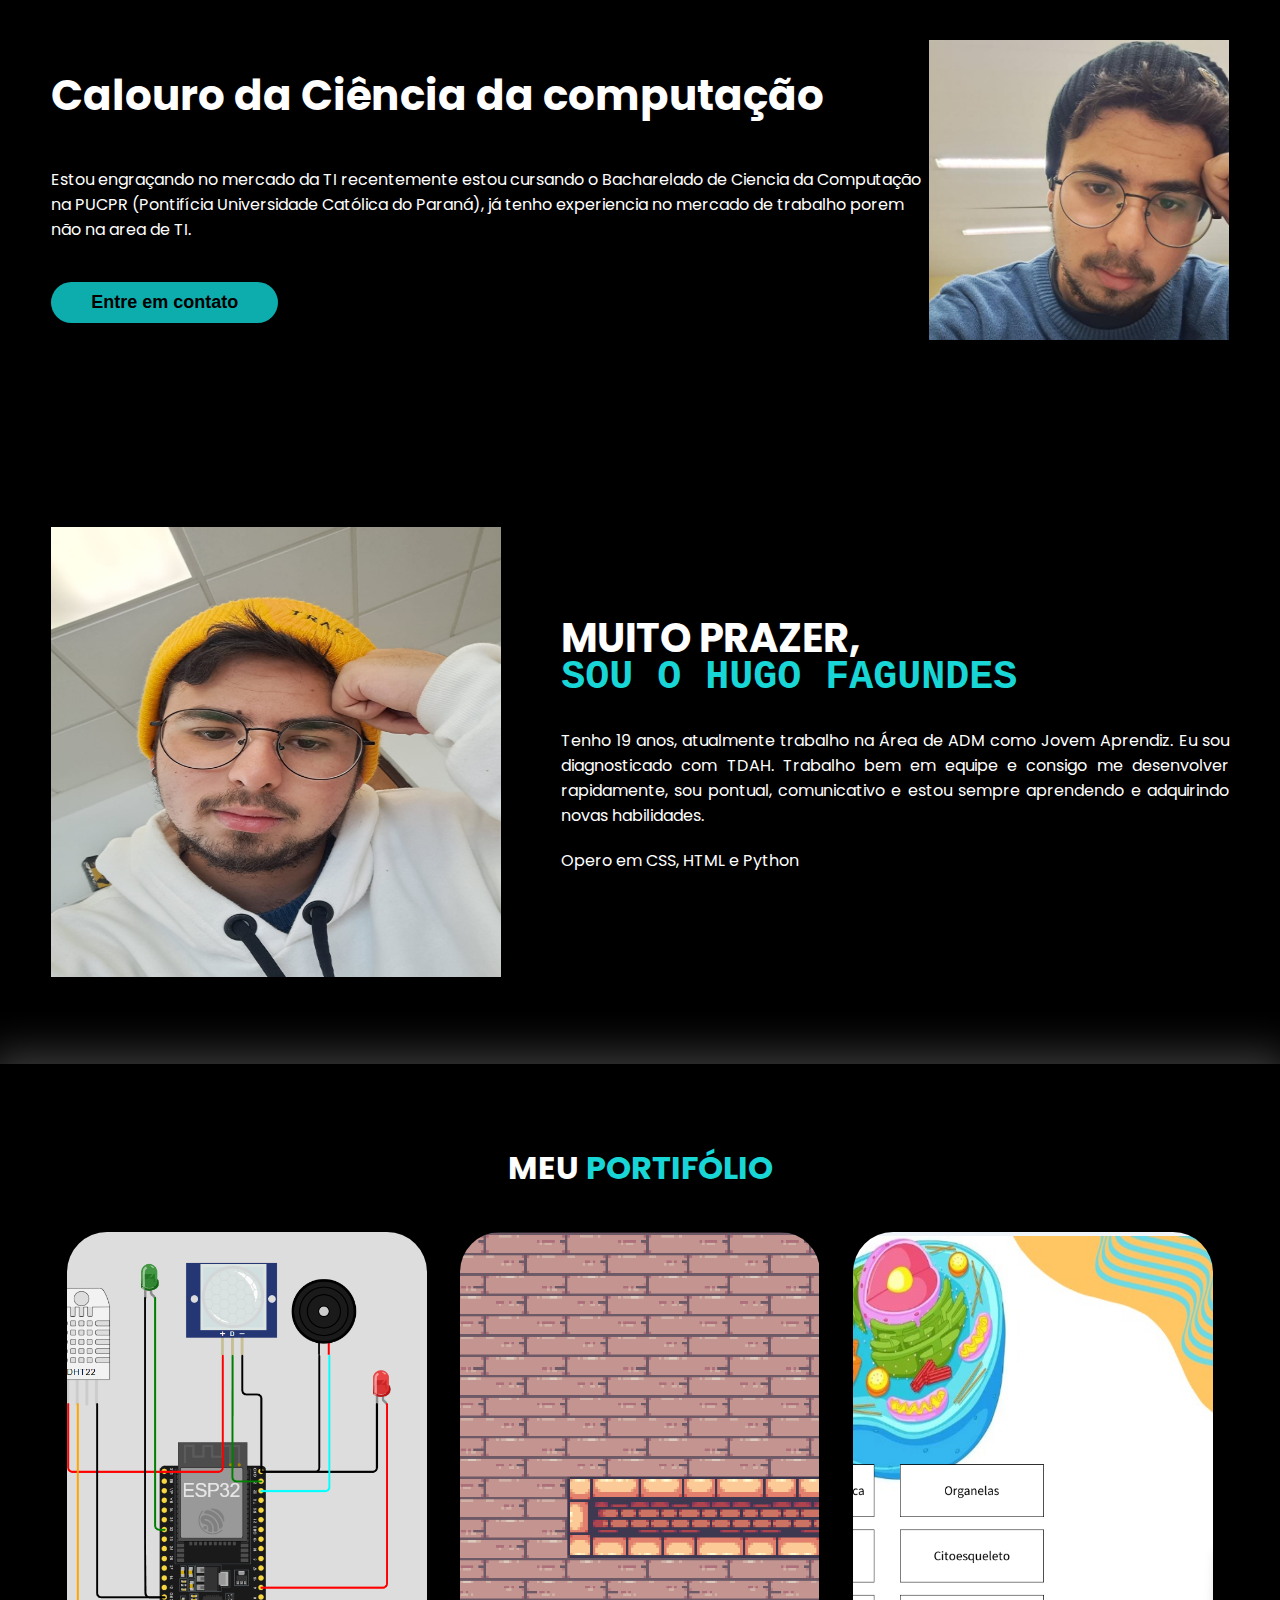
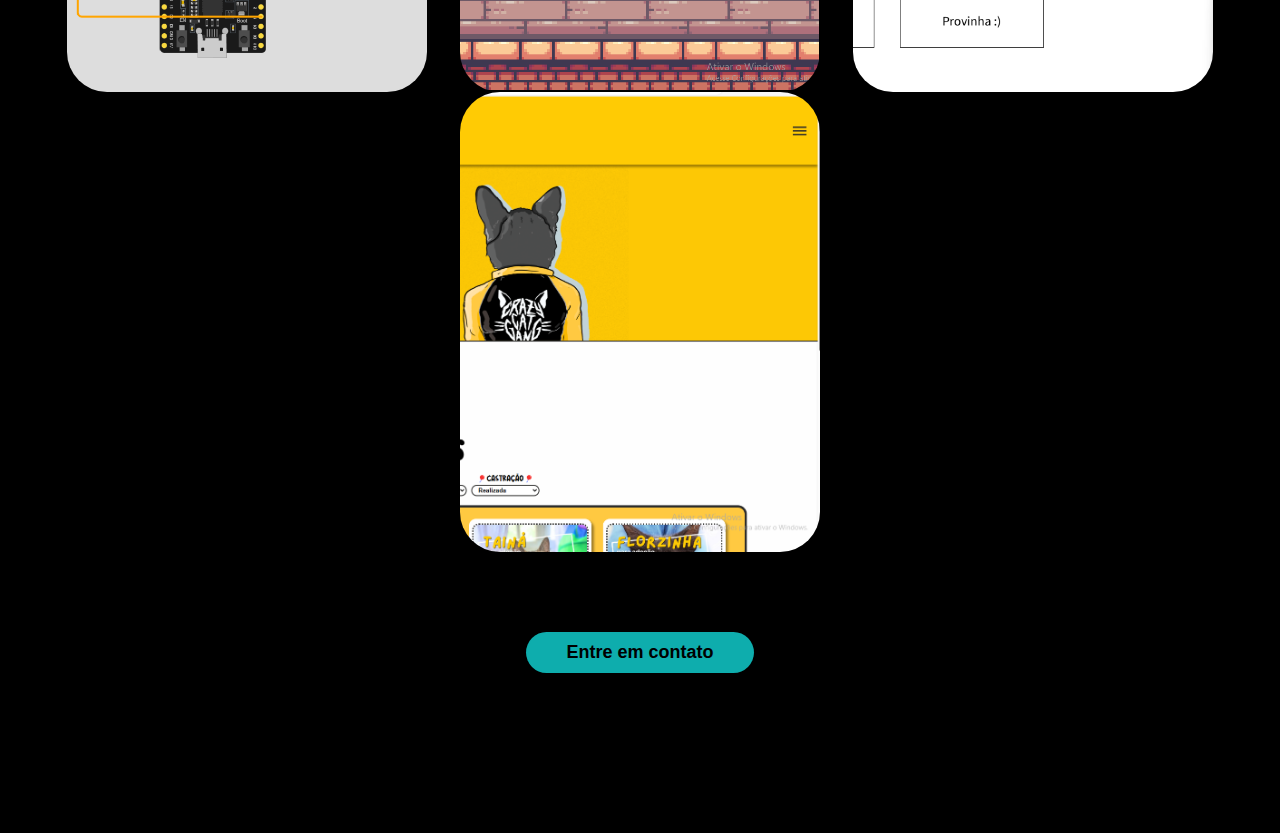
<file: index.html>
<!DOCTYPE html>
<html lang="pt-br">
<head>
    <meta charset="UTF-8">
    <meta name="viewport" content="width=device-width, initial-scale=1.0">
    <title>TDE Hugo</title>
    <link rel="stylesheet" href="css/site.css">
    <!-- Google Fonts -->
    <link rel="preconnect" href="https://fonts.googleapis.com">
    <link rel="preconnect" href="https://fonts.gstatic.com" crossorigin>
    <link href="https://fonts.googleapis.com/css2?family=Poppins:ital,wght@0,100;0,200;0,300;0,400;0,500;0,600;0,700;0,800;0,900&display=swap" rel="stylesheet">
    <!-- Fim do Google Fonts -->
</head>
<body>

    <main>
        <section class="topo-do-site">
            <div class="interfase">
                <div class="flex">
                    <div class="txt-topo-site">
                        <h1>Calouro da Ciência da computação</h1>
                        <p>Estou engraçando no mercado da TI recentemente estou cursando o Bacharelado de Ciencia da Computação na PUCPR 
                            (Pontifícia Universidade Católica do Paraná), já tenho experiencia no mercado de trabalho porem não na area de TI.
                        </p>

                        <div class="contato">
                            <a href="contato/contato.html">
                                <button>Entre em contato</button>
                            </a>
                        </div><!-- contato -->

                    </div><!-- txt-topo-site -->

                    <div class="img-topo-site">
                        <img src="img/eu .jpg" height="300px" width="300px" alt="Imagem Topo Site">
                    </div><!-- img-topo-site -->

                </div><!-- flex -->

            </div><!-- interfase -->

        </section><!-- topo-do-site -->

        <section class="sobre">

            <div class="interfase">

                <div class="flex">
                    <div class="img-sobre">
                        <img src="img/mais um eu .jpg" height="450px" width="450px" alt="Imagem Sobre">
                    </div><!-- img-sobre -->

                    <div class="txt-sobre">
                        <h2>MUITO PRAZER,<samp> SOU O HUGO FAGUNDES</samp></h2>
                        <p> Tenho 19 anos, atualmente trabalho na Área de ADM como Jovem Aprendiz.
                            Eu sou diagnosticado com TDAH.
                            Trabalho bem em equipe e consigo me desenvolver rapidamente, sou pontual, comunicativo e estou sempre aprendendo e adquirindo novas habilidades.
                        </p>
                        <p>Opero em CSS, HTML e Python</p>
                    </div><!-- txt-sobre -->

                </div> <!-- flex -->

            </div> <!-- interfase -->

        </section><!-- sobre -->

        <section class="portifolio">
            <div class="interfase">
                <h2 class="titulo">MEU <span>PORTIFÓLIO</span></h2>
                <div class="flex">
                    
                    <div class="img-port" style="background-image: url('img/Captura de tela 2024-06-16 211109.png');">
                        <div class="overlay">
                            <a href="https://wokwi.com/projects/400222192523893761">
                                Alarme de Incéndio
                            </a></div>
                    </div><!-- alarme -->

                    <div class="img-port" style="background-image: url('img/samucatch.png');">
                        <div class="overlay">
                            <a href="https://editor.construct.net/?startTour" target="_blank">
                                samucatch
                            </a>
                        </div>
                    </div><!-- jogo -->
                    
                    <div class="img-port" style="background-image: url('img/celula.png');">
                        <div class="overlay">
                            <a href="Celula/celulas.html" target="_blank">célula Animal</a>
                        </div>
                    </div><!-- célula -->

                    <div class="img-port" style="background-image: url('img/gatos.png');">
                        <div class="overlay">
                            <a href="gatos/gatos.html" target="_blank">ONG CCG</a>
                        </div>
                    </div><!-- gatos --> 
                </div><!-- flex -->
            </div><!-- interfase -->
            <div class="contato-baixo">
                <div class="contato">
                    <a href="contato/contato.html" target="_blank">
                        <button>Entre em contato</button>
                    </a>
                </div><!-- contato -->

            </div><!-- contato-baixo -->
            
        </section><!-- portifolio -->
        
    </main>
</body>
</html>
</file>
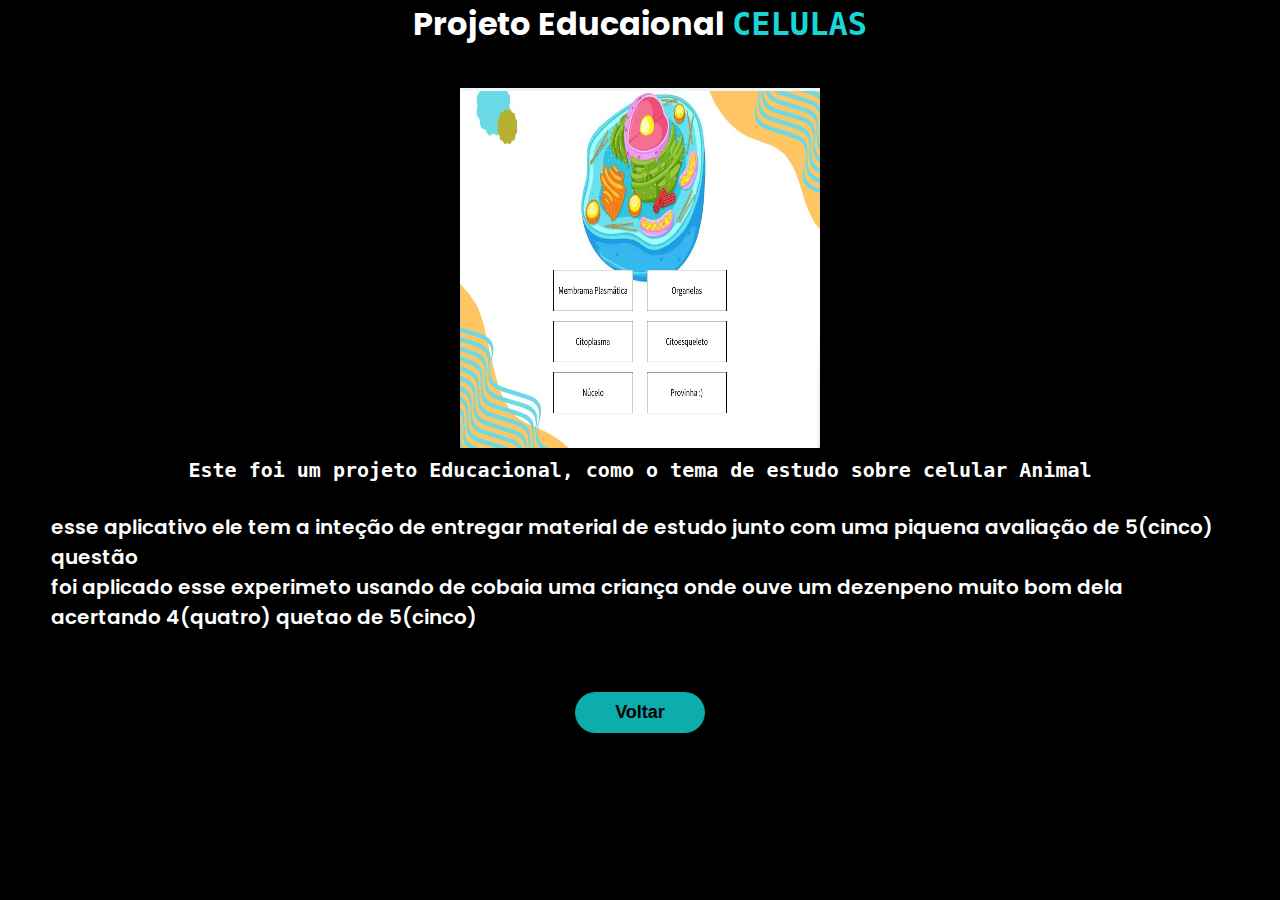
<file: Celula/celulas.html>
<!DOCTYPE html>
<html lang="en">
<head>
    <meta charset="UTF-8">
    <meta name="viewport" content="width=device-width, initial-scale=1.0">
    <title>Celulas</title>
    <link rel="stylesheet" href="../css/celula.css">
</head>
<body>
    <main>
        <section class="formulario">

            <div class="titulo">Projeto Educaional <samp>CELULAS</samp></div>

            <div class="img-port">
                <img src="../img/celula.png" width="360px" height="360px"> 
            </div>
            

            <div class="txt-celula">
                <p><samp>Este foi um projeto Educacional, como o tema de estudo sobre celular Animal</samp> </p>
                <br>
                <p>esse aplicativo ele tem a inteção de entregar material de estudo junto com uma piquena avaliação de 5(cinco) questão</p>
                <p>foi aplicado esse experimeto  usando de cobaia uma criança onde ouve um dezenpeno muito bom dela  acertando 4(quatro) quetao de 5(cinco)</p>
                
            </div>

            <div class="voltar">
                <a href="../portifoli.html">
                    <button>Voltar</button>
                </a>
            </div>
        </section><!-- Formulario -->
    </main>
</body>
</html>
</file>
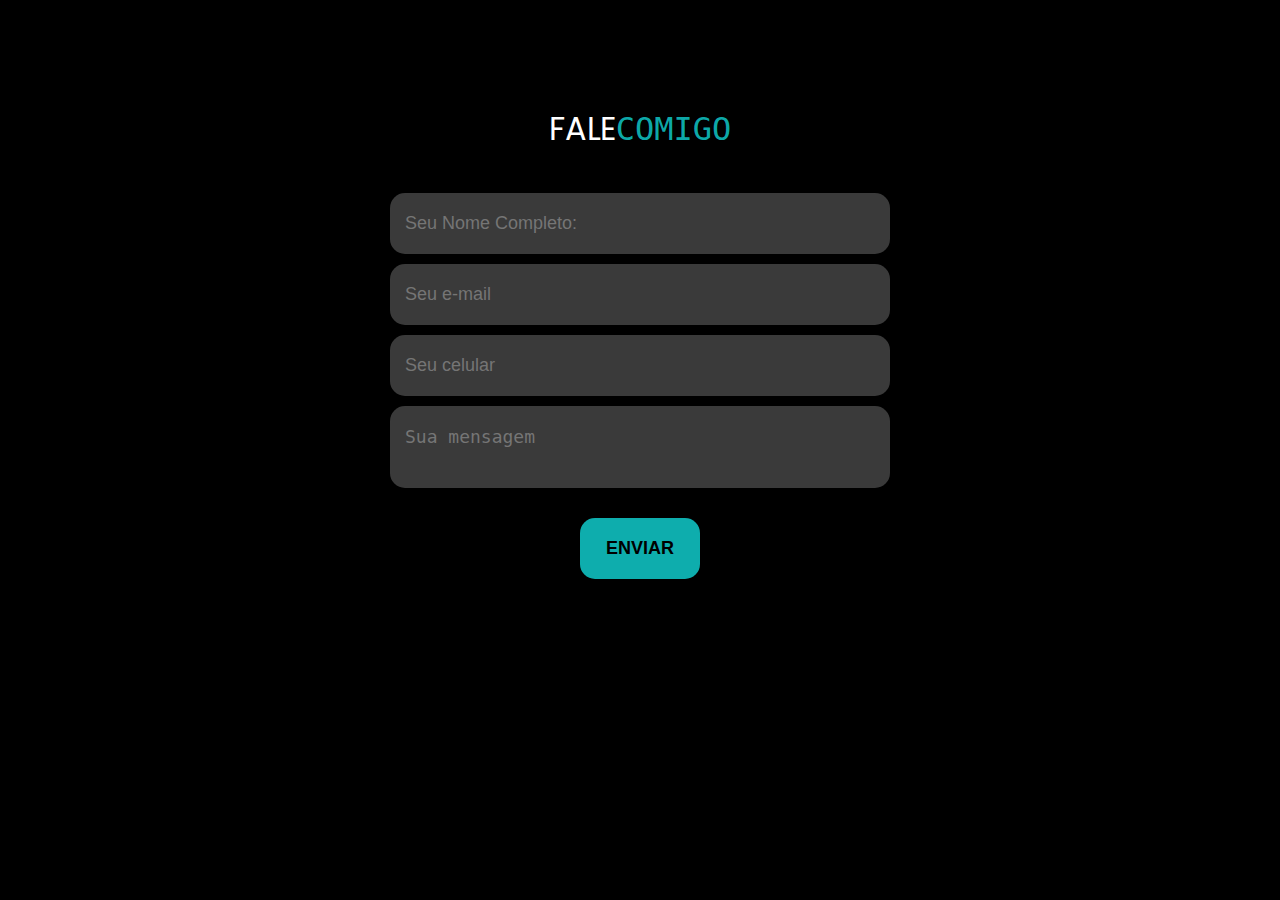
<file: contato/contato.html>
<!DOCTYPE html>
html lang="pt-br">
<head>
    <meta charset="UTF-8">
    <meta name="viewport" content="width=device-width, initial-scale=1.0">
    <title>contato</title>
    
    <link rel="stylesheet" href="../css/contato.css">
     <!-- Google Fonts -->
    <link href="https://fonts.googleapis.com/css2?family=Poppins:ital,wght@0,100;0,200;0,300;0,400;0,500;0,600;0,700;0,800;0,900&display=swap" rel="stylesheet">
    <link rel="preconnect" href="https://fonts.googleapis.com">
    <link rel="preconnect" href="https://fonts.gstatic.com" crossorigin>
</head>
<body>
    <main>
        <section class="formulario">
            <div class="interfase">
                <div class="titulo">FALE<samp>COMIGO</samp></div>
            </div>
            <form action="">
                <input type="text" name="" id="" placeholder="Seu Nome Completo:">
                <input type="text" name="" id="" placeholder="Seu e-mail" >
                <input type="text" name="" id="" placeholder="Seu celular">
                <textarea name="" id="" placeholder="Sua mensagem" readonly></textarea>
                <div class="enviar">
                    <a href="../portifoli.html">
                        <input type="submit" value="ENVIAR"></div>
                    </a>
            </form>
        </section> <!--formulario-->
    </main>
</body>
</html>
</file>
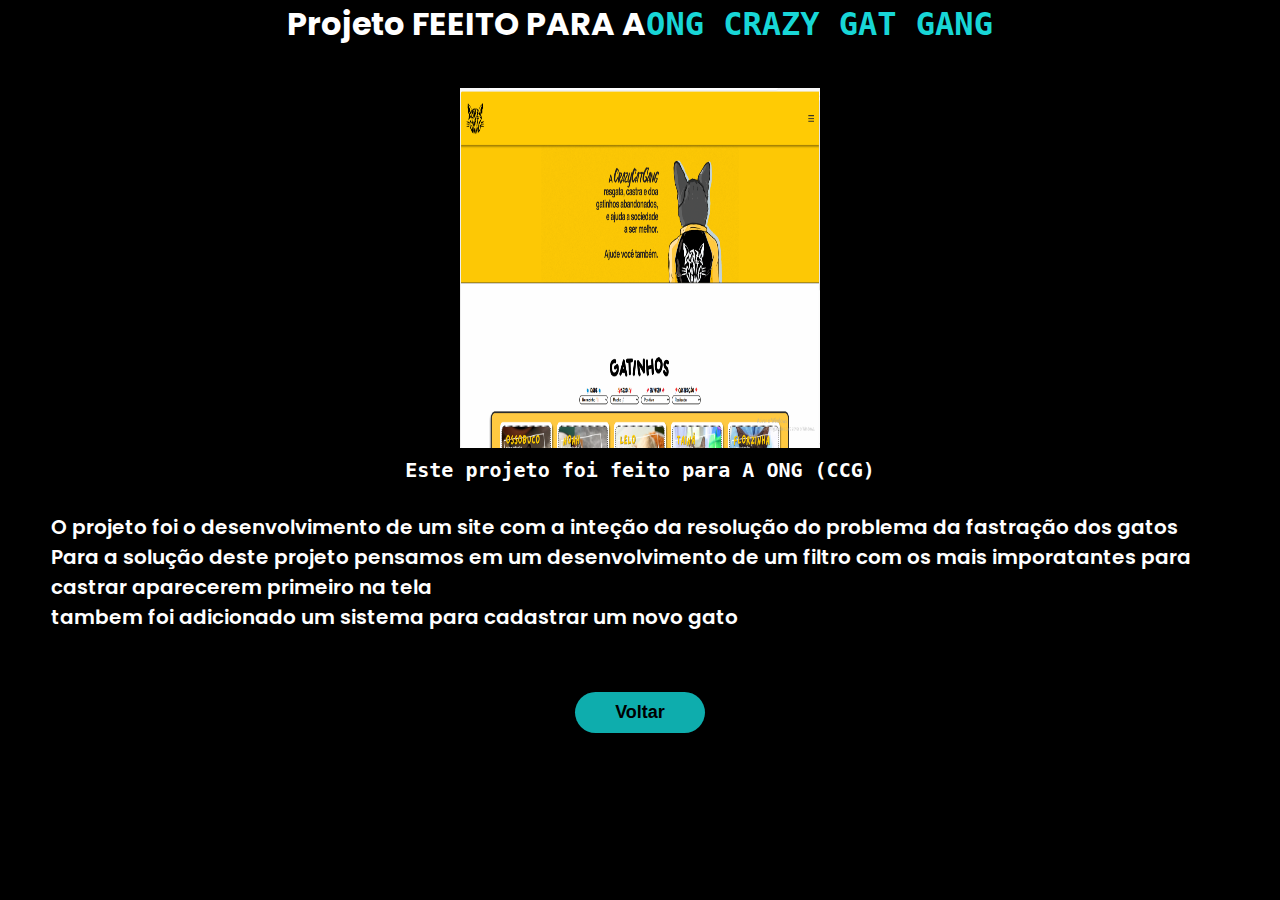
<file: gatos/gatos.html>
<!DOCTYPE html>
<html lang="en">
<head>
    <meta charset="UTF-8">
    <meta name="viewport" content="width=device-width, initial-scale=1.0">
    <title>gatos</title>
    <link rel="stylesheet" href="../css/gatos.css">
</head>
<body>
    <main>
        <section class="formulario">

            <div class="titulo">Projeto FEEITO PARA A<samp>ONG CRAZY GAT GANG </samp></div>

            <div class="img-port">
                <img src="../img/gatos.png" width="360px" height="360px"> 
            </div>
            

            <div class="txt-gat">
                <p><samp>Este projeto foi feito para A ONG (CCG)</samp> </p>
                <br>
                <p> O projeto foi o desenvolvimento de um site com a inteção da resolução do problema da fastração dos gatos </p>
                <p> Para a solução deste projeto pensamos  em um desenvolvimento de um filtro com os mais imporatantes para castrar aparecerem primeiro na tela  </p>
                <p> tambem foi adicionado um sistema para cadastrar um novo gato </p>
            </div>

            <div class="voltar">
                <a href="../portifoli.html">
                    <button>Voltar</button>
                </a>
            </div>
        </section><!-- Formulario -->
    </main>
</body>
</html>
</file>
<file: css/site.css>
/* Fonts */
@import url('https://fonts.googleapis.com/css2?family=Poppins:wght@100;200;300;400;500;600;700;800;900&display=swap');

/* Estilo geral */
* {
    margin: 0;
    padding: 0;
    box-sizing: border-box;
}

body {
    background: #000;
    height: 100vh;
    font-family: 'Poppins', sans-serif;
}

.interfase {
    max-width: 1280px;
    margin: auto;
}

.flex {
    display: flex;
    justify-content: space-between;
    align-items: center;
}

.contato button {
    background-color: rgba(17, 216, 216, 0.8);
    padding: 10px 40px;
    font-size: 18px;
    font-weight: 600;
    border: 0;
    border-radius: 30px;
    cursor: pointer;
    transition: background-color 0.3s, transform 0.3s; /* Adicionando transição */
}

button:hover {
    background-color:  rgb(24, 214, 214);
    transform: scale(1.1); /* Aumentando o tamanho ao passar o mouse */
}

/* Estilo do cabeçalho */
header {
    padding: 40px 4%;
}

header > .interfase {
    display: flex;
    align-items: center;
    justify-content: space-between;
}

header a {
    color: #7d7d7d;
    text-decoration: none;
    transition: color 0.3s, transform 0.3s; /* Adicionando transição */
}

header a:hover {
    color: #fff;
    transform: scale(1.05);
}

header nav ul {
    list-style-type: none;
}

header nav ul li {
    display: inline-block;
    padding: 0 40px;
}

header nav ul li a {
    color: #7d7d7d;
    text-decoration: none;
    transition: color 0.3s, transform 0.3s; /* Adicionando transição */
}

header nav ul li a:hover {
    color: #fff;
    transform: scale(1.1); /* Aumentando o tamanho ao passar o mouse */
}

/* Estilo do topo do site */
section.topo-do-site {
    padding: 40px 4%;
}

.topo-do-site .flex {
    display: flex;
    justify-content: space-between;
    align-items: center;
}

.topo-do-site h1 {
    color: #fff;
    font-size: 42px;
}

.topo-do-site .txt-topo-site p {
    color: #fff;
    margin: 40px 0;
}

.topo-do-site .img-topo-site img {
    position: relative;
    animation: flutuar 2s ease-in-out infinite alternate;
}

@keyframes flutuar {
    0% {
        top: 0;
    }
    100% {
        top: 30px;
    }
}

/* Estilo do sobre */
section.sobre {
    padding: 80px 4%;
}

section.sobre .flex {
    align-items: center;
    gap: 60px;
    margin-top: 60px;
}

.sobre .txt-sobre {
    color: #fff;
}

.sobre .txt-sobre h2 {
    font-size: 40px;
    line-height: 40px;
    margin-bottom: 30px;
}

.sobre .txt-sobre h2 samp {
    color:rgb(24, 214, 214);
    display: block;
}

.sobre .txt-sobre p {
    margin: 20px 0;
    text-align: justify;
}


/* portifolio */
section.portifolio {
    padding: 80px 4%;
    box-shadow: 0 0 40px 10px #ffffff3e;
}

.portifolio .titulo {
    color: #fff;
    font-size: 32px;
    margin-bottom: 40px;
    text-align: center;
}

.portifolio .titulo span {
    color:rgb(24, 214, 214);
}

.portifolio .flex {
    justify-content: space-around;
    flex-wrap: wrap;
}

.img-port {
    width: 360px;
    height: 460px;
    background-color: #ccc;
    background-size: cover;
    background-position: 100% 0%;
    transition: 8s;
    background-repeat: 40px;
    position: relative;
    border-radius: 40px;
    
}

.img-port:hover {
    background-position: 100% 100%;
}

.overlay{
    position: absolute;
    top:0;
    left: 0;
    width: 100%;
    height: 100%;
    background-color: #000000b8;
    border-radius: 40px;
    display: flex;
    align-items: center;
    justify-content: center;
    font-size: 24px;
    font-weight: 600;
    color: #fff;
    opacity: 0;
    transition: .5s;
}

.overlay a{
    color:#fff;
}
.overlay:hover{
    opacity: 1;
}
.contato-baixo{
    padding: 80px 4%;
    display: flex;
    align-items: center;
    justify-content: center;
}
</file>
<file: css/celula.css>
/* Fonts */
@import url('https://fonts.googleapis.com/css2?family=Poppins:wght@100;200;300;400;500;600;700;800;900&display=swap');

/* Estilo geral */
* {
    margin: 0;
    padding: 0;
    box-sizing: border-box;
}

body {
    background: #000;
    height: 100vh;
    font-family: 'Poppins', sans-serif;
}

.interfase {
    max-width: 1280px;
    margin: auto;
}

.flex {
    display: flex;
    justify-content: space-between;
    align-items: center;
}

.contato button {
    padding: 10px 40px;
    font-size: 18px;
    font-weight: 600;
    border: 0;
    border-radius: 30px;
    cursor: pointer;
    transition: background-color 0.3s, transform 0.3s; /* Adicionando transição */
}

button:hover {
    background-color: #ccc;
    transform: scale(1.1); /* Aumentando o tamanho ao passar o mouse */
}
/* fomatação da pagina */

section .formulario{
    padding: 80px 4%;
}

.formulario .titulo {
    color: #fff;
    font-size: 32px;
    font-weight: 700;
    margin-bottom: 40px;
    text-align: center;
}

.formulario .titulo samp {
    color: rgb(24, 214, 214);
}

.img-port {
    display: flex;
    justify-content: center;
    align-items: center;
}

.txt-celula{
    color: #fff;
    padding: 10px 4%;
    font-size: 20px;
    font-weight: 600;
}

.txt-celula p samp{
    padding: 40 4%;
    display: flex;
    justify-content: center;
    align-items: center;
    font-size: 20px;
    font-weight: 600;
}
/* configuração do button */

.voltar{
    padding: 50px 4%;
    display: flex;
    justify-content: center;
    align-items: center;
}

.voltar button {
    background-color: rgba(17, 216, 216, 0.8);
    padding: 10px 40px;
    font-size: 18px;
    font-weight: 600;
    border: 0;
    border-radius: 30px;
    cursor: pointer;
    transition: background-color 0.3s, transform 0.3s; /* Adicionando transição */
}
button:hover {
    background-color:  rgb(24, 214, 214);
    transform: scale(1.1); /* Aumentando o tamanho ao passar o mouse */
}
</file>
<file: css/contato.css>
/* Fonts */
@import url('https://fonts.googleapis.com/css2?family=Poppins:wght@100;200;300;400;500;600;700;800;900&display=swap');

/* Estilo geral */
* {
    margin: 0;
    padding: 0;
    box-sizing: border-box;
}

body {
    background: #000;
    height: 100vh;
    font-family: 'Poppins', sans-serif;
}

.interfase {
    max-width: 1280px;
    margin: auto;
}

.flex {
    display: flex;
    justify-content: space-between;
    align-items: center;
}

.contato button {
    padding: 10px 40px;
    font-size: 18px;
    font-weight: 600;
    border: 0;
    border-radius: 30px;
    cursor: pointer;
    transition: background-color 0.3s, transform 0.3s; /* Adicionando transição */
}

button:hover {
    background-color: #ccc;
    transform: scale(1.1); /* Aumentando o tamanho ao passar o mouse */
}
/* botao */
button:hover,form .enviar input:hover {
    background-color:  rgb(24, 214, 214);
    transform: scale(1.1); /* Aumentando o tamanho ao passar o mouse */

}
/* formulario */
.interfase {
    max-width: 1280px;
    margin: auto;
}

.titulo {
    color: #fff;
    font-size: 32px;
    margin-bottom: 40px;
    text-align: center;
}
.titulo samp{
    color: rgba(17, 216, 216, 0.8);
    font-size: 32px;
    margin-bottom: 40px;
    text-align: center;
}

section.formulario{
    padding: 80px 4%;
}

form{
    max-width: 500px;
    margin: 0 auto;
    display: flex;
    justify-content: center;
    flex-direction: column;
    gap: 10px;
    margin-top:40px;
}

form input, form textarea{
    width: 100%;
    background-color: #3a3a3a;
    border: 0;
    outline: 0;
    padding: 20px 15px;
    border-radius: 15px;
    color: #fff;
    font-size: 18px;

}

form textarea{
    resize: none;
    max-height: 200px;
}

form .enviar{
    margin-top: 20px;
    text-align: center;
}

form .enviar input{
    width: 120px;
    background-color: rgba(17, 216, 216, 0.8);
    color:#000;
    font-weight: 700;
    cursor: pointer;
    transition: .2s;
}
</file>
<file: css/gatos.css>
/* Fonts */
@import url('https://fonts.googleapis.com/css2?family=Poppins:wght@100;200;300;400;500;600;700;800;900&display=swap');

/* Estilo geral */
* {
    margin: 0;
    padding: 0;
    box-sizing: border-box;
}

body {
    background: #000;
    height: 100vh;
    font-family: 'Poppins', sans-serif;
}

.interfase {
    max-width: 1280px;
    margin: auto;
}

.flex {
    display: flex;
    justify-content: space-between;
    align-items: center;
}

.contato button {
    padding: 10px 40px;
    font-size: 18px;
    font-weight: 600;
    border: 0;
    border-radius: 30px;
    cursor: pointer;
    transition: background-color 0.3s, transform 0.3s; /* Adicionando transição */
}

button:hover {
    background-color: #ccc;
    transform: scale(1.1); /* Aumentando o tamanho ao passar o mouse */
}
/* fomatação da pagina */

section .formulario{
    padding: 80px 4%;
}

.formulario .titulo {
    color: #fff;
    font-size: 32px;
    font-weight: 700;
    margin-bottom: 40px;
    text-align: center;
}

.formulario .titulo samp {
    color: rgb(24, 214, 214);
}

.img-port {
    display: flex;
    justify-content: center;
    align-items: center;
}


/* configuração do button */

.voltar{
    padding: 50px 4%;
    display: flex;
    justify-content: center;
    align-items: center;
}

.voltar button {
    background-color: rgba(17, 216, 216, 0.8);
    padding: 10px 40px;
    font-size: 18px;
    font-weight: 600;
    border: 0;
    border-radius: 30px;
    cursor: pointer;
    transition: background-color 0.3s, transform 0.3s; /* Adicionando transição */
}
button:hover {
    background-color:  rgb(24, 214, 214);
    transform: scale(1.1); /* Aumentando o tamanho ao passar o mouse */
}

.txt-gat{
color: #fff;
padding: 10px 4%;
font-size: 20px;
font-weight: 600;
}

.txt-gat p samp{
padding: 40 4%;
display: flex;
justify-content: center;
align-items: center;
font-size: 20px;
font-weight: 600;
}
</file>
